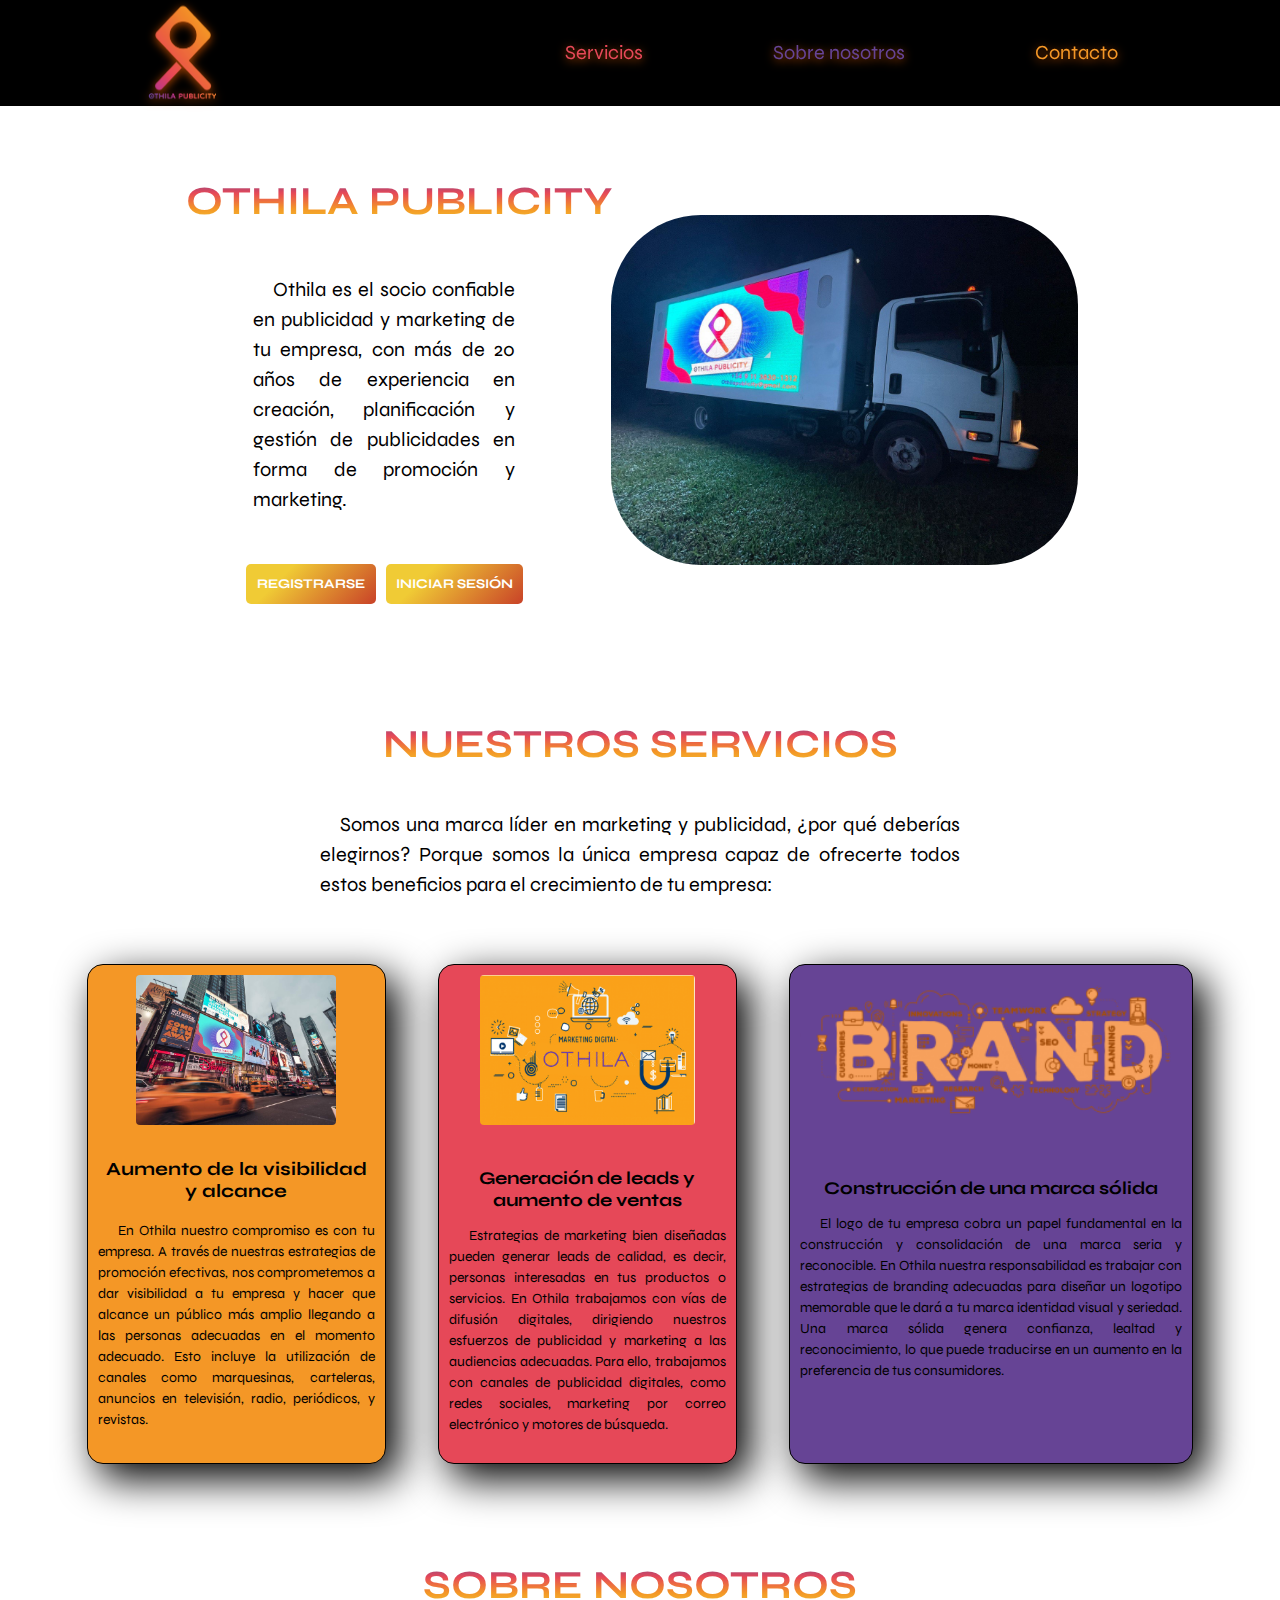
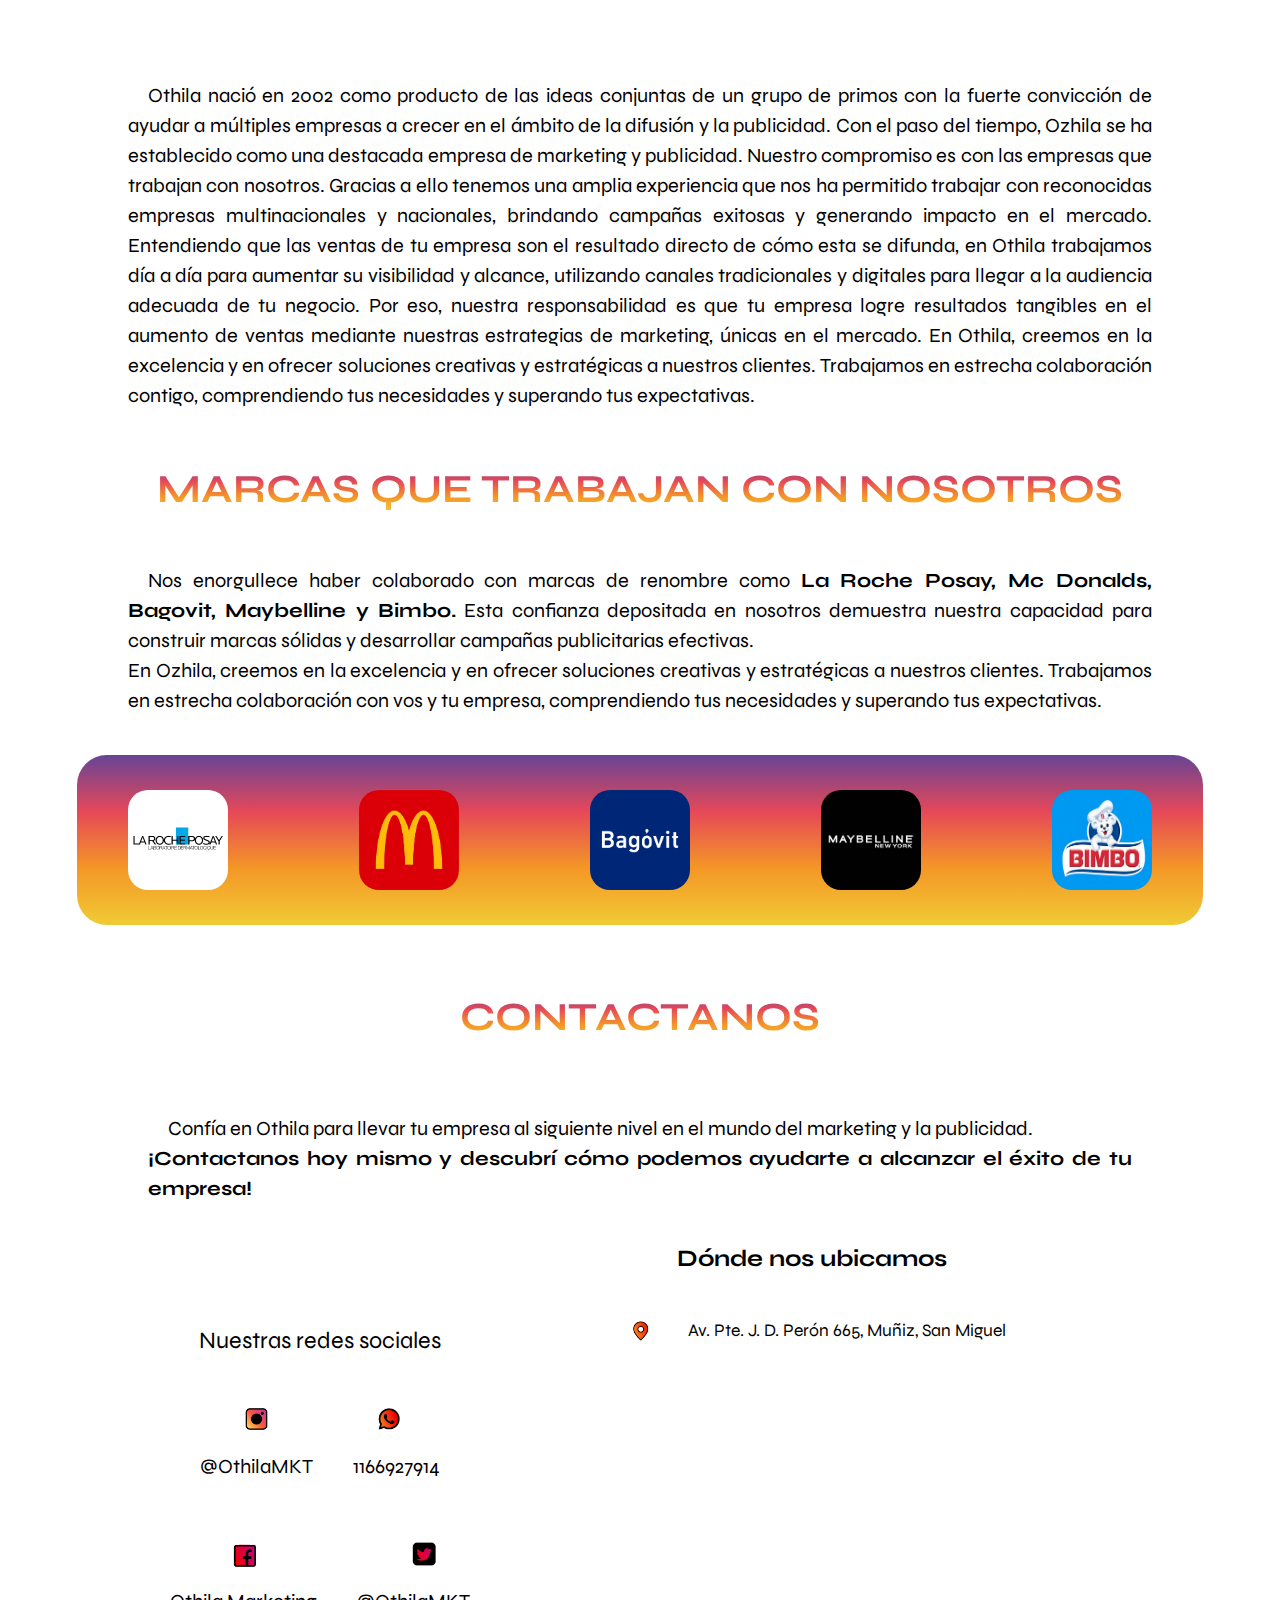
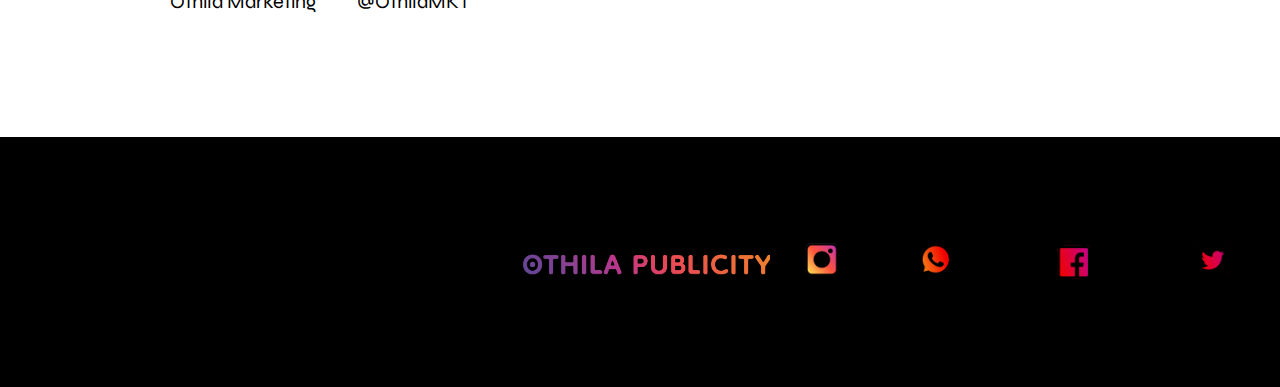
<file: index.html>
<!DOCTYPE html>
<html lang="en">
    <head>
        <meta charset="UTF-8">
        <meta http-equiv="X-UA-Compatible" content="IE=edge">
        <meta name="viewport" content="width=device-width, initial-scale=1.0">
        <title> Othila Publicity </title>
        <!-- css -->
        <link rel="stylesheet" href="styles.css"> 
        <link rel="stylesheet" href="queries.css">
        <link rel="stylesheet" href="animaciones.css">
        <!-- fonts -->
        <link rel="preconnect" href="https://fonts.googleapis.com">
        <link rel="icon" href="./Assets/logo-othila.svg">
    </head>
    <body>
        <!-- header -->
        <header class="header">
            <div class="contenedor-logo">
            <a href="#"> <img src="./Assets/logo-othila.svg" alt="logo de Landingpage" class="logo">
            </a>
            </div>
            <!-- nav -->
            <nav class="navbar">
                <label for="menu-toggle" class="menu-label">
                    <img src="./Assets/hamburguesa.png" alt="menu-burger" class="menu-icon">
                </label>
                <input type="checkbox" id="menu-toggle">
                <ul class="navbar-list">
                    <li><a class="servicios1" href="#servicios">Servicios</a></li>                    
                    <li><a class="sobre-nosotros1" href="#about-us">Sobre nosotros</a></li>
                    <li><a class="contacto1" href="#contact">Contacto</a></li>
                </ul>
            </nav>
        </header>
        <main>
            <!-- hero section -->
            <section class="contenedor-hero">
                <article class="contenedor-presentacion">
                <div class="contenedor-titulo">
                    <span class="span-titulo"><b>OTHILA PUBLICITY ®</b></span>
                </div>
                <div class="caja-uno">
                    <p class="descripcion">
                        Othila es el socio confiable en publicidad y marketing de tu empresa, con más de 20 años de experiencia en creación, planificación y gestión de publicidades en forma de promoción y marketing.</p>
                    </div>
                    <br>
                    <!-- buttons --> 
                    <div class="contenedor-boton">
                    <button class= "boton">
                        <a href="./register.html" target="_blank" >REGISTRARSE</a></button>
                    <button class= "boton">
                            <a href="./login.html" target="_blank" >INICIAR SESIÓN</a></button>
                    </div>
                </article>
            <!-- principal logo section -->
            <article class="contenedor-logo-principal">
                <div class="logo-principal">
                    <img src="./Assets/camion.png" alt="logo-principal" class="brandimg">
                </div>
                </article>
            </section>
            <!-- cards section -->
            <section id="servicios" class="contenedor-cards">
                <article class="contenedor-cards-title">
                <h2 class="services">NUESTROS SERVICIOS</h2>
                <br>
                <p class="descripcion-services">Somos una marca líder en marketing y publicidad, ¿por qué deberías elegirnos? Porque somos la única empresa capaz de ofrecerte todos estos beneficios para el crecimiento de tu empresa:</p>
                <br>
                <br>
                </article>
                <article class="cont-cards"> 
                    <div class="caja-dos">
                        <div class="visibilidad">
                            <img src="./Assets/marquesina.jpg" alt="visibilidad-icon">
                            <h3>Aumento de la visibilidad y alcance</h3>
                            <p>En Othila nuestro compromiso es con tu empresa. A través de nuestras estrategias de promoción efectivas, nos comprometemos a  dar visibilidad a tu empresa y hacer que alcance un público más amplio llegando a las personas adecuadas en el momento adecuado. Esto incluye la utilización de canales como marquesinas, carteleras, anuncios en televisión, radio, periódicos, y revistas.</p> 
                        </div>
                        <div class="leads">
                            <img src="./Assets/mktozhila.png" alt="leads-icon" class="leads-icon">
                            <h3>Generación de leads y aumento de ventas</h3>
                            <p>Estrategias de marketing bien diseñadas pueden generar leads de calidad, es decir, personas interesadas en tus productos o servicios. En Othila trabajamos con vías de difusión digitales, dirigiendo nuestros esfuerzos de publicidad y marketing a las audiencias adecuadas. Para ello, trabajamos con canales de publicidad digitales, como  redes sociales, marketing por correo electrónico y motores de búsqueda.</p>
                        </div>
                        <div class="brand">
                            <img src="./Assets/brand.png" alt="brand-icon" class="brand-icon">
                            <h3>Construcción de una marca sólida</h3>
                            <p>El logo de tu empresa cobra un papel fundamental en la construcción y consolidación de una marca seria y reconocible. En Othila nuestra responsabilidad es trabajar con estrategias de branding adecuadas para  diseñar un logotipo memorable que le dará a tu marca identidad visual y seriedad. Una marca sólida genera confianza, lealtad y reconocimiento, lo que puede traducirse en un aumento en la preferencia de tus consumidores.</p>
                        </div>
                    </div>
                </article>
            </section>
            <!-- about section -->
            <section id="about-us" class="about-datos">
                <article class="about-us">
                    <h2 class="about-title">SOBRE NOSOTROS</h2>
                    <br>
                    <p>Othila nació en 2002 como producto de las ideas conjuntas de un grupo de primos con la fuerte convicción de ayudar a múltiples empresas a crecer en el ámbito de la difusión y la publicidad. Con el paso del tiempo, Ozhila se ha establecido como una destacada empresa de marketing y publicidad. Nuestro compromiso es con las empresas que trabajan con nosotros. Gracias a ello tenemos una amplia experiencia que nos ha permitido trabajar con reconocidas empresas multinacionales y nacionales, brindando campañas exitosas y generando impacto en el mercado.
                    Entendiendo que las ventas de tu empresa son el resultado directo de cómo esta se difunda, en Othila trabajamos día a día  para aumentar su visibilidad y alcance, utilizando canales tradicionales y digitales para llegar a la audiencia adecuada de tu negocio.  Por eso, nuestra responsabilidad es  que tu empresa logre resultados tangibles en el aumento de ventas mediante nuestras estrategias de marketing,  únicas en el mercado. En Othila, creemos en la excelencia y en ofrecer soluciones creativas y estratégicas a nuestros clientes. Trabajamos en estrecha colaboración contigo, comprendiendo tus necesidades y superando tus expectativas.</p>
                </article>
                <div class="marcas">
                    <h2 class="about-title">MARCAS QUE TRABAJAN CON NOSOTROS</h2>
                    <p>Nos enorgullece haber colaborado con marcas de renombre como <b> La Roche Posay, Mc Donalds, Bagovit, Maybelline y Bimbo.</b> Esta confianza depositada en nosotros demuestra nuestra capacidad para construir marcas sólidas y desarrollar campañas publicitarias efectivas. <br> En Ozhila, creemos en la excelencia y en ofrecer soluciones creativas y estratégicas a nuestros clientes. Trabajamos en estrecha colaboración con vos y tu empresa, comprendiendo tus necesidades y superando tus expectativas.</p>
                    <br>
                    <div class="caja-marcas">
                        <img src="./Assets/roche.jpg" alt="roche">
                        <img src="./Assets/mcdonalds.png" alt="mcdonalds">
                        <img src="./Assets/bagovit.png" alt="bagovit">
                        <img src="./Assets/maybelline.jpg" alt="maybelline">
                        <img src="./Assets/bimbo17.jpg" alt="bimbo">
                    </div>
                </div>
                <br>
                <section class="contactanos">
                    <div class="contactanos1">
                        <h2 class="contactanos-title"> CONTACTANOS</h2>
                        <p> Confía en Othila para llevar tu empresa al siguiente nivel en el mundo del marketing y la publicidad. <br> <b>¡Contactanos hoy mismo y descubrí cómo podemos ayudarte a alcanzar el éxito de tu empresa!</b></p>
                        <div class="info-de-contacto">
                        <div class="lista-de-contactos">
                            <div class="contactos-redes">
                                <h3 class="nuestrasredes"><b>Nuestras redes sociales</b></h3>
                                <div class="cajaderedes">
                                    <div class="cajasdeicono"><a href="#"><img src="./Assets/igicon.png" alt="igicon" class="iconoscont"></a> @OthilaMKT</div>
                                    <div class="cajasdeicono"><a href="#"><img src="./Assets/wspicon.png" alt="wspicon" class="iconoscont"></a> 1166927914</div>
                                    <div class="cajasdeicono"><a href="#"><img src="./Assets/fbicon.png" alt="fbicon" class="iconoscont"></a> Othila Marketing</div>
                                    <div class="cajasdeicono"><a href="#"><img src="./Assets/twicon.png" alt="twicon" class="iconoscont"></a> @OthilaMKT</div>
                                </div>
                            </div>
                            <div class="contacto-ubicacion">
                                <h3 class="dondenosubicamos"><b>Dónde nos ubicamos</b></h3>
                                <div class="locationdescrip">
                                    <img src="./Assets/ubicon.png" alt="ubicon" class="locationicon">
                                    <h3 class="dire"> Av. Pte. J. D. Perón 665, Muñiz, San Miguel</h3>
                                </div>
                                <iframe src="https://www.google.com/maps/embed?pb=!1m18!1m12!1m3!1d1953.976027588456!2d-58.70420879167872!3d-34.54892487133169!2m3!1f0!2f0!3f0!3m2!1i1024!2i768!4f13.1!3m3!1m2!1s0x95bcbd07f8fa54a5%3A0x828dc60c31d3b9f0!2sASG%2C%20Av.%20Pte.%20J.%20D.%20Per%C3%B3n%20665%2C%20B1662%20Mu%C3%B1iz%2C%20Provincia%20de%20Buenos%20Aires!5e0!3m2!1ses-419!2sar!4v1687937912824!5m2!1ses-419!2sar" class="map" width="300" height="300" style="border:0;" allowfullscreen="" loading="lazy" referrerpolicy="no-referrer-when-downgrade"></iframe> 
                            </div>
                        </div>                   
                    </div>
                </section>
            </section>
            <br>
        </main>
        <!-- footer  -->
        <footer id="contact" > 
            <!-- logo footer -->
                <img src="./Assets/othila.svg" alt="footer-logo" class="footer-logo"> 
            <!-- contacto -->
            <section class="contenedor-contacto">
                <div class="contact-logos-in-footer">
                    <a href="#"target="_blank"><img src="./Assets/igicon.png" alt="logo de instagram" class="instagram-icon"></a>
                    <a href="#"target="_blank"><img src="./Assets/wspicon.png" alt="logo de whatsapp" class="wsp-icon"></a>
                    <a href="#"target="_blank"><img src="./Assets/fbicon.png" alt="logo de facebook" class="facebook-icon"></a>
                    <a href="#"target="_blank"><img src="./Assets/twicon.png" alt="logo de twitter" class="twitter-icon"></a>
                </div>
            </section>
        </footer>
    </body>
</html>
</file>
<file: styles.css>
/* para setear la pagina */

@import url("https://fonts.googleapis.com/css2?family=Syne&display=swap"); :root {
    --primary: white;
    --secondary: black;
    --aux1:#664495;
    --aux2:#E64858;
    --aux3:#F49726;
    --aux4: rgb(243, 231, 57); 
}

* {
    /* margin: 0px; */
    /* padding: 0px; */
    font-family: "Syne", sans-serif;
    /* list-style-type: none; */
    
}

/* BODY */

body {
    background: var(--primary);
    max-height: 100%; 
    width: 100%;
    margin: 0px;
}

/* HEADER */

header {
    width: 100%;
    justify-content: space-around;
    display: flex;
    /* align-items: center; */
    height: 106px;
    background: var(--secondary);
    position: fixed;
    top: 0;
    left: 0;
    width: 100%;
    z-index: 9999;
}

.logo {
    filter: drop-shadow(rgba(255, 103, 2, 0.7) 0px 2px 5px);
    width: 80px;
    height: 100px;
    cursor: pointer;
}

/* NAV */

.navbar {
    justify-content: space-around;
    position: relative;
    display: flex;
    align-items: center;
    gap: 150%;
}

#menu-toggle,
.menu-label {
    display: none;
}

.navbar-list {
    display: flex;
    list-style: none;
    align-items: center;
    justify-content: end;
    gap: 90px;
    filter: drop-shadow(rgba(0, 0, 0, 0.7) 0px 2px 5px);
    margin-block: 1em; 
    margin-inline: 0px; 
    padding-inline-start: 40px;
}

.navbar-list a {
    padding: 0px 20px;
    display: list-item;
    font-size: 20px;
    text-decoration: none;
    text-align: center;
}

.navbar-list li .servicios1 {
    position: relative;
    padding-bottom: 2px;
}

.navbar-list li .sobre-nosotros1 {
    position: relative;
    padding-bottom: 2px;
}

.navbar-list li .contacto1 {
    position: relative;
    padding-bottom: 2px;
}


.servicios1 {
    color: #E64858;
    filter: drop-shadow(rgba(255, 103, 2, 0.7) 0px 2px 5px);
}

.sobre-nosotros1 {
    color: #664495;
    filter: drop-shadow(rgba(255, 103, 2, 0.7) 0px 2px 5px);
}

.contacto1 {
    color:#F49726;
    filter: drop-shadow(rgba(255, 103, 2, 0.7) 0px 2px 5px);
}

/* MAIN */

main {
    display: flex;
    flex-direction: column;
    width: 100%;
    max-width: 100%;
    padding-top: 50px;
    justify-content: center;
    align-items: center;
}

/* HERO */

.contenedor-hero {
    margin-top: 40px;
    width: 80%;
    height: 600px;
    justify-content: center;
    align-items: center;
    display: flex;
    border-radius: 20px;
}

.contenedor-presentacion {
    display: flex;
    flex-direction: column;
    width: 40%;
    text-align: center;
    justify-content: flex-end;
    align-items: center;
}

/* TITULO */

.contenedor-titulo {
    display: flex;
    justify-content: center;
    align-items: center;
    margin-bottom: 20px;
    margin-left: 40px;
}

/* .contenedor-titulo h1{
    font-size: 30px;
    width: 80%;
    min-width: 500px;
    font-weight: 800;
    text-align: center;
} */


.caja-uno {
    width: 80%;
    display: flex;
    justify-content: center;
    align-items: center;
    text-align: center;
    text-indent: 20px;
    margin: 10px;
}

p {
    text-indent: 20px;
    line-height: 1.5;
    font-size: 20px;
    text-align: justify;
}

.descripcion {
    color: black;
    text-align: justify;
    font-size: 20px;
    width: 80%;
}

/* BUTTONS */

.contenedor-boton {
    display: flex;
    justify-content: space-between;
    gap: 10px;
    color: white;
}
.contenedor-boton a {
    color: white;
    text-decoration: none;
}

/* FOTO PRINCIPAL */
.contenedor-logo-principal {
    width: 50%;
    height: 40%;
    display: flex;
    justify-content: center;
    align-items: center;
    border-radius: 70px;
}
.logo-principal {
    display: flex;
    justify-content: center;
    align-items: center;
    width: 80%;
    height: 80%;
}
.brandimg{
    height: 350px;
    width: 500px;
    border-radius: 90px;
    z-index: 1;
}

/* CARDS */

.contenedor-cards {
    display: flex;
    align-items: center;
    justify-content: space-between;
    flex-direction: column;
    height: auto;
    width: 100%;
}

.contenedor-cards-title {
    text-align: center;
    font-size: large;
    width: 50%;
    margin-top: 30px;
}

.services {
    margin: 0px;
    font-size: 40px;
    background: linear-gradient(#664495, #E64858, #F49726, #f0cb35);
    -webkit-background-clip: text;
    color: transparent; 
}

.descripcion-services {
    font-size: 20px;
    text-align: justify;
}

.cont-cards {
    display: flex;
    justify-content: center;
    align-items: center;
    height: 500px;
    width: 90%;
    margin-bottom: 5%;
}

.caja-dos {
    height: 500px;
    display: flex;
    flex-direction: row;
    align-self: center;
    justify-content: space-between;
    width: 100%;
    padding: 2%;
}

.caja-dos img {
    width: auto;
    height: 150px;
    margin-bottom: 10px;
    border-radius: 4px;
}

.visibilidad, .leads, .brand {
    flex-basis: 25%;
    padding: 10px;
    border: 1px solid rgb(0, 0, 0);
    border-radius: 16px;
    text-align: center;
    box-shadow: rgb(0, 0, 0) 12px 14px 40px 1px;
}

.visibilidad{
    background-color: var(--aux3);
}
.leads {
    background-color: var(--aux2);
}
.brand{
    background-color: var(--aux1);
}

.leads h3, .brand h3 {
    margin: 10% 0px 0px;
    font-size: 18px;
}
.visibilidad p, .leads p, .brand p {
    font-size: 14px;
}

/* ABOUT SECTION */

.about-us {
    display: flex;
    justify-content: center;
    align-items: center;
    flex-direction: column;
}

.about-us p {
    font-size: 20px;
    text-align: justify;
}

.about-datos {
    width: 80%;
    display: flex;
    justify-content: center;
    align-items: center;
    flex-direction: column;
    margin-bottom: 30px;
}

.about-title {
    font-size: 40px;
    background: linear-gradient(#664495, #E64858, #F49726, #f0cb35);
    -webkit-background-clip: text;
    color: transparent; 
}

/* MARCAS */

.marcas{
    display: flex;
    flex-direction: column;
    justify-content: center;
    width: 100%;
    align-items: center;
}

.marcas img{
    width: 100px;
    height: 100px;
    border-radius: 20%;
}


.caja-marcas{
    display: flex;
    justify-content: space-between;
    align-items: center;
    padding-left: 5%;
    padding-right: 5%;
    width: 100%;
    border-radius: 30px;
    height: 170px;
    background: linear-gradient(#664495, #E64858, #F49726, #f0cb35); 
}

/*  CONTACTO  */

.contactanos {
    /* display: flex;
    justify-content: center;
    flex-direction: column;
    max-width: 1200px;
    padding: 16px 20px; */
    padding: 16px 20px;
    align-items: center;
    justify-content: center;
    max-width: 1200px;
    flex-direction: column;
    text-align: center;
    font-size: 20px;
    display: flex;
}

.contactanos1 {
    display: flex;
    justify-content: center;
    align-items: center;
    gap: 20px;
    flex-direction: column;
    width: 100%;
}

.contactanos-title  {
    font-size: 40px;
    background: linear-gradient(#664495, #E64858, #F49726, #f0cb35);
    -webkit-background-clip: text;
    color: transparent; 
}

.info-de-contacto {
    display: flex;
    justify-content: flex-start;
    align-items: center;
    flex-direction: column;
    width: 100%;
}

.lista-de-contactos {
    display: flex;
    align-items: flex-start;
    flex-direction: row;
    flex: 1 1 50%;
    width: 100%;
    justify-content: space-around;
    justify-content: center;
    align-items: center;
}

.contactos-redes {
    display: flex;
    flex-direction: column;
    width: 35%;
}

.nuestrasredes {
    margin-bottom: 30px;
}
.cajaderedes {
    display: flex;
    flex-wrap: wrap;
    justify-content: center;
    flex-direction: row;
    width: 100%;
    font-size: 20px;
    gap:40px;
}
.cajasdeicono {
    flex-direction: column;
    display: flex;
    justify-content: center;
    align-items: center;
}
.cajasdeicono img {
    width: 70px;
    height: 70px;
}
.contactos-redes h3 {
    color: var(--secondary);
    font-weight: 200;
}
.contactos-redes ul {
    display: flex;
    justify-content: center;
    align-items: flex-start;
    flex-direction: column;
    padding: 20px 0px;
    gap: 10px;
}
.contactos-redes ul > li {
    padding: 0px 20px;
}

.iconoscont {
    width: 100px;
    height: 100px;
    display: flex;
    justify-content: center;
}

.locationicon {
    width: 70px;
    height: 70px;
}
.locationdescrip {
    display: flex;
    flex-direction: row;
    justify-content: center;
    align-items: center;
    font-size: 15px;
}
.contacto-ubicacion {
    flex: 1;
    flex: 30%;
}
.dondenosubicamos{
    margin-bottom: 4;
    margin-top: 0;
    margin-left: 0;
    margin-right: 0;
}
.contacto-ubicacion h3 {
    font-weight: 350;
    color: var(--secondary);
}
.contacto-ubicacion ul {
    display: flex;
    flex-direction: column;
    align-items: center;
    justify-content: center;
    padding: 20px 0px;
    gap: 10px;
}

.contacto-ubicacion-mapa {
    border-radius: 15px;
    margin-top: 20px;
}
.contacto-ubicacion-mapa iframe {
    width: 250px;
    height: 250px;
    border-radius: 15px;
    box-shadow: 10px 15px 5px rgba(0.0, 0.0, 0.0,0.1);
}

/* FOOTER */
footer {
    display: flex;
    background-color: var(--secondary);
    height: 250px;
    bottom: 0;
    justify-content: space-between;
}

/* footer  logo */
.footer-logo {
    width: 250px;
    height: 250px;
    margin-left: 520px;
}
.footer-logo img {
    width: 100px;
    height: 100px;
}

.contenedor-contacto {
    display: flex;
    justify-content: center;
    align-items: left;
    width: 50%;
    flex-direction: column;
}

.contact-logos-in-footer {
    display: flex;
    gap: 20px;
}
.instagram-icon, .wsp-icon, .facebook-icon, .twitter-icon {
    width: 105px;
    height: 105px;
    border-radius: 10px;
    cursor: pointer;
}
</file>
<file: queries.css>
@import url("https://fonts.googleapis.com/css2?family=Syne&display=swap"); :root {
    --primary: white;
    --secondary: black;
    --aux1:#664495;
    --aux2:#E64858;
    --aux3:#F49726;
    --aux4: rgb(243, 231, 57); 
}
/* DESKTOP FIRST */

@media (max-width: 1266px) {
    .footer-logo {
        margin-left: 355px;
    }
    .leads h3 {
        margin:3%;
    }
    .span {
        font-size: 1rem;
    }
}

@media (max-width: 1101px) {
    .footer-logo {
        margin-left: 250px;
    }
    .caja-dos {
        flex-direction: column;
        justify-content: center;
        gap: 5%;
        align-items: center;
    }
    .about-us {
        margin-top: 50%;
    }
}
@media (max-width:1020px) {
.contenedor-contacto {
    flex-direction: column;
}
}


/* Pantallas grandes (tablets o PC's pequeñas) */

@media (max-width: 996px) {
    main {
        display: flex;
        flex-direction: column;
        width: 992px;
        max-width: 100%;
        padding-top: 100px;
        justify-content: center;
        align-items: center;
    }

.header {
    justify-content: center;
    gap:70%;
}
.contenedor-hero {
    width: 75%;
    margin-top: 40px;
    padding-top: 40px;
    height: 500px;
}
.contenedor-cards{
    display: flex;
    align-items: center;
    justify-content: flex-start;
    flex-direction: column;
    height: 1600px;
    width: 100%;
}
.contenedor-presentacion {
    width: 65%;
}
.contenedor-titulo h1 {
    font-size: 35px;
    margin left: none;
}
.navbar-list {
    position: absolute;
    top: 90px;
    left: -28px;
    right: 10%;
    width: 80%;
    height: 210px;
    flex-direction: column;
    background:var(--secondary);
    border-top: none;
    border-radius: 0px 0px 15px 15px;
    align-items: center;
    padding: 45px 35px;
    gap: 45px;
    color: var(--aux3);
    z-index: 2;
    display: none;
    cursor: pointer;
    border: var(--aux1) 2px solid;
    border-top: none;
    transform: none;
    transition: none;
}

.span {
    animation: ;
}
.servicios1, .sobre-nosotros1, .contacto1 {
    color: var(--aux3);
}
.logo-principal img {
height: 300px;
}
.menu-label {
    display: flex;
    order: 2;
    cursor: pointer;
}
.menu-label img {
    height: 50px;
    width: 50px;
}
#menu-toggle:checked+.navbar-list {
    display: flex;
}
.menu-icon,
.logo {
    z-index: 3;
}
.menu-icon {
    width: 15px;
    height: 15px;
}
.about-us {
    display: flex;
    justify-content: center;
    align-items: center;
    flex-direction: column;
}

.about-us p {
    font-size: 20px;
    text-align: justify;
}

.about-datos {
    width: 80%;
    display: flex;
    justify-content: center;
    align-items: center;
    flex-direction: column;
    margin-bottom: 30px;
}

.descripcion-services {
    margin-bottom: 45px;
}
.about-title {
    font-size: 30px;
    text-align: center;
}


.cont-cards {
    display: flex;
    justify-content: flex-start;
    align-items: center;
    height: 1400px;
    width: 70%;
    margin-bottom: 5%;
}


.form-contact {
    margin-top: 760px;
    flex-direction: column;
    gap: 22px;
}
.contenedor-contacto {
    margin-bottom: 20px;
    margin-right: 145px;
}
.contact-logos-in-footer-title h2 {
    font-size: 20px;
}

.navbar {
    gap: none;
}

.footer-logo {
    margin-left: 15px;
}

/* arreglo en 831 */
@media (max-width:831px) {
.contact-logos-in-footer {
    gap: 0px;
}
}

/* arreglo en 795 */
@media (max-width:795px) {
.contenedor-logo-principal {
    display: none;
}
.about-us {
    margin-top: 10%;
}
}
/* Pantallas medianas (tablets y celulares en horizontal hasta 576px) */
@media (max-width: 771px) {

.header {
    gap: 40%;
}
.contenedor-hero {
    width: 75%;
    flex-direction: column-reverse;
}
.contenedor-presentacion {
    width: 65%;
}
.contenedor-titulo h1 {
    font-size: 25px;
    margin-left: none;
}
.caja-uno {
    width: 400px;
}
.logo-principal img {
height: 200px;
}

.about-us {
    margin-top: 30%;
}
.about-title {
    font-size: 25px;
}
    
.cont-cards {
    justify-content: space-between;
    flex-direction: column;
}
.caja-dos {
    flex-direction: column;
    margin-top: 80%;
}
.form-contact {
    margin-top: 800px;
    flex-direction: column;
    gap: 22px;
}
.contenedor-contacto {
    margin-bottom: 3px;
    margin-right: 185px;
}
.contact-logos-in-footer-title h2 {
    font-size: 30px;
}

.cajaderedes {
    gap:0px;
}

.footer-logo {
    width: 200px;
    margin-top: none;
    margin-left: 20px;
}
.instagram-icon, .wsp-icon, .facebook-icon, .twitter-icon {
    width: 85px;
    height: 85px;
}
.caja-marcas {
    flex-direction: column;
    width: 42%;
    height: 600px;
    padding: 15px;
}
/* Pantallas pequeñas (celulares de 576px a 320px como mínimo) */
@media (max-width: 576px) {

.header {
    gap: 30px;
}
.logo  {
width: 45px;
}
.menu-label img{
    width: 40px;
    height: 40px;
}
.navbar-list {
    gap:52px;
}

.span-titulo {
    font-size: 26px;
}

.contenedor-hero {
    flex-direction: column-reverse;
    width: 90%;
    display: flex;
    align-items: center;
    justify-content: center;
    margin-right: 5%;
}
.contenedor-presentacion {
    width: 113%;
}
.contenedor-titulo {
    width: 80%;
}

.caja-uno {
    width: 80%;
}
.visibilidad, .leads, .brand {
    padding-top: 5%;
    width: 86%
}
.caja-uno {
    width: 400px;
}
.logo-principal {
display: none;
}
.h2, .contactanos-title, .services{
    font-size: 25px;
}
.about-us {
    margin-top: 210%;
}

.descripcion-services {
    margin-bottom: 330px;
}
.descripcion, .descripcion-services, .about-us p, .marcas p, .contactanos1 p{
    font-size: 15px;
}
.descripcion {
    width: 48%;
}
.cont-cards {
    justify-content: space-between;
    flex-direction: column;
}

.caja-dos {
    flex-direction: column;
    gap: 55px;
    margin-top: 120%;
}
.caja-dos img {
    height: 62px;

}

.instagram-icon, .wsp-icon, .facebook-icon, .twitter-icon {
    width: 50px;
    height: 50px;
}

.lista-de-contactos {
    flex-direction: column;
    gap: 30px;
}
.map {
    display: none;
}
.form-contact {
    margin-top: 1900px;
    flex-direction: column;
    gap: 22px;
}
.contenedor-boton {
    flex-direction: column;
}
.contenedor-contacto {
    margin-bottom: 20px;
    margin-right: 13px;
    align-items: center;
}
.contact-logos-in-footer {
    gap: 0px;
    padding-left: 0px;
}
.dondenosubicamos .nuestrasredes{
    font-size: 20px;
}
.cajasdeicono,.dire {
    font-size: 15px;
}
footer {
    flex-direction: column;
    align-items: center;
}
.caja-marcas img {
    width: 65px;
    height: 65px;
}
.footer-logo {

}
}
</file>
<file: animaciones.css>
/* ANIMACIONES EN TITULO */
span {
    background: linear-gradient(#664495, #E64858, #F49726, #f0cb35);
    -webkit-background-clip: text;
    color: transparent; 
    display: block;
    font-size: 40px;
    white-space: nowrap;
    border-right: 4px solid;
    width: 18ch;
    
    animation: typing 2s steps(12), blink .5s infinite step-end alternate;
    overflow:hidden;
    }
    
    @keyFrames typing {
    
    from { width: 0}
    }
    
    @keyFrames blink {
    50% { border-color: transparent}
    }

/* ANIMACIONES EN BOTONES */
.boton {
    min-width: 130px;
    height: 40px;
    color: #fff;
    padding: 5px 10px;
    font-weight: bold;
    cursor: pointer;
    transition: all 0.3s ease;
    position: relative;
    display: inline-block;
    outline: none;
    border-radius: 5px;
    border: none;
    background-size: 120% auto;
    background-image: linear-gradient(315deg, #c02425 0%, #f0cb35 75%);
}
.boton:hover {
    background-position: right center;
}
.boton:active {
    top: 2px;
}


/* ANIMACIONES EN NAV */

.navbar-list li .sobre-nosotros1::after {
    content: "";
    width: 100%;
    height: 2px;
    position: absolute;
    bottom: 0;
    left: 0;
    background-color: var(--aux1);
    transform: scaleX(0);
    transform-origin: center;
    transition: all 0.15s ease;
}

.navbar-list li .servicios1:hover::after {
    transform-origin: center;
    transform: scaleX(1);
}


.navbar-list li .servicios1::after {
    content: "";
    width: 100%;
    height: 2px;
    position: absolute;
    bottom: 0;
    left: 0;
    background-color: var(--aux2);
    transform: scaleX(0);
    transform-origin: center;
    transition: all 0.15s ease;
}

.navbar-list li .sobre-nosotros1:hover::after {
    transform-origin: center;
    transform: scaleX(1);
}

.navbar-list li .contacto1::after {
    content: "";
    width: 100%;
    height: 2px;
    position: absolute;
    bottom: 0;
    left: 0;
    background-color: var(--aux3);
    transform: scaleX(0);
    transform-origin: center;
    transition: all 0.15s ease;
}

.navbar-list li .contacto1:hover::after {
    transform-origin: center;
    transform: scaleX(1);
}

/* ANIMACION DE LAS MARCAS */
.marcas img:hover {
    transform: scale(1.3);
    transition: transform 1s ease-in-out;
    z-index: 2;
    cursor: pointer;
}
</file>
